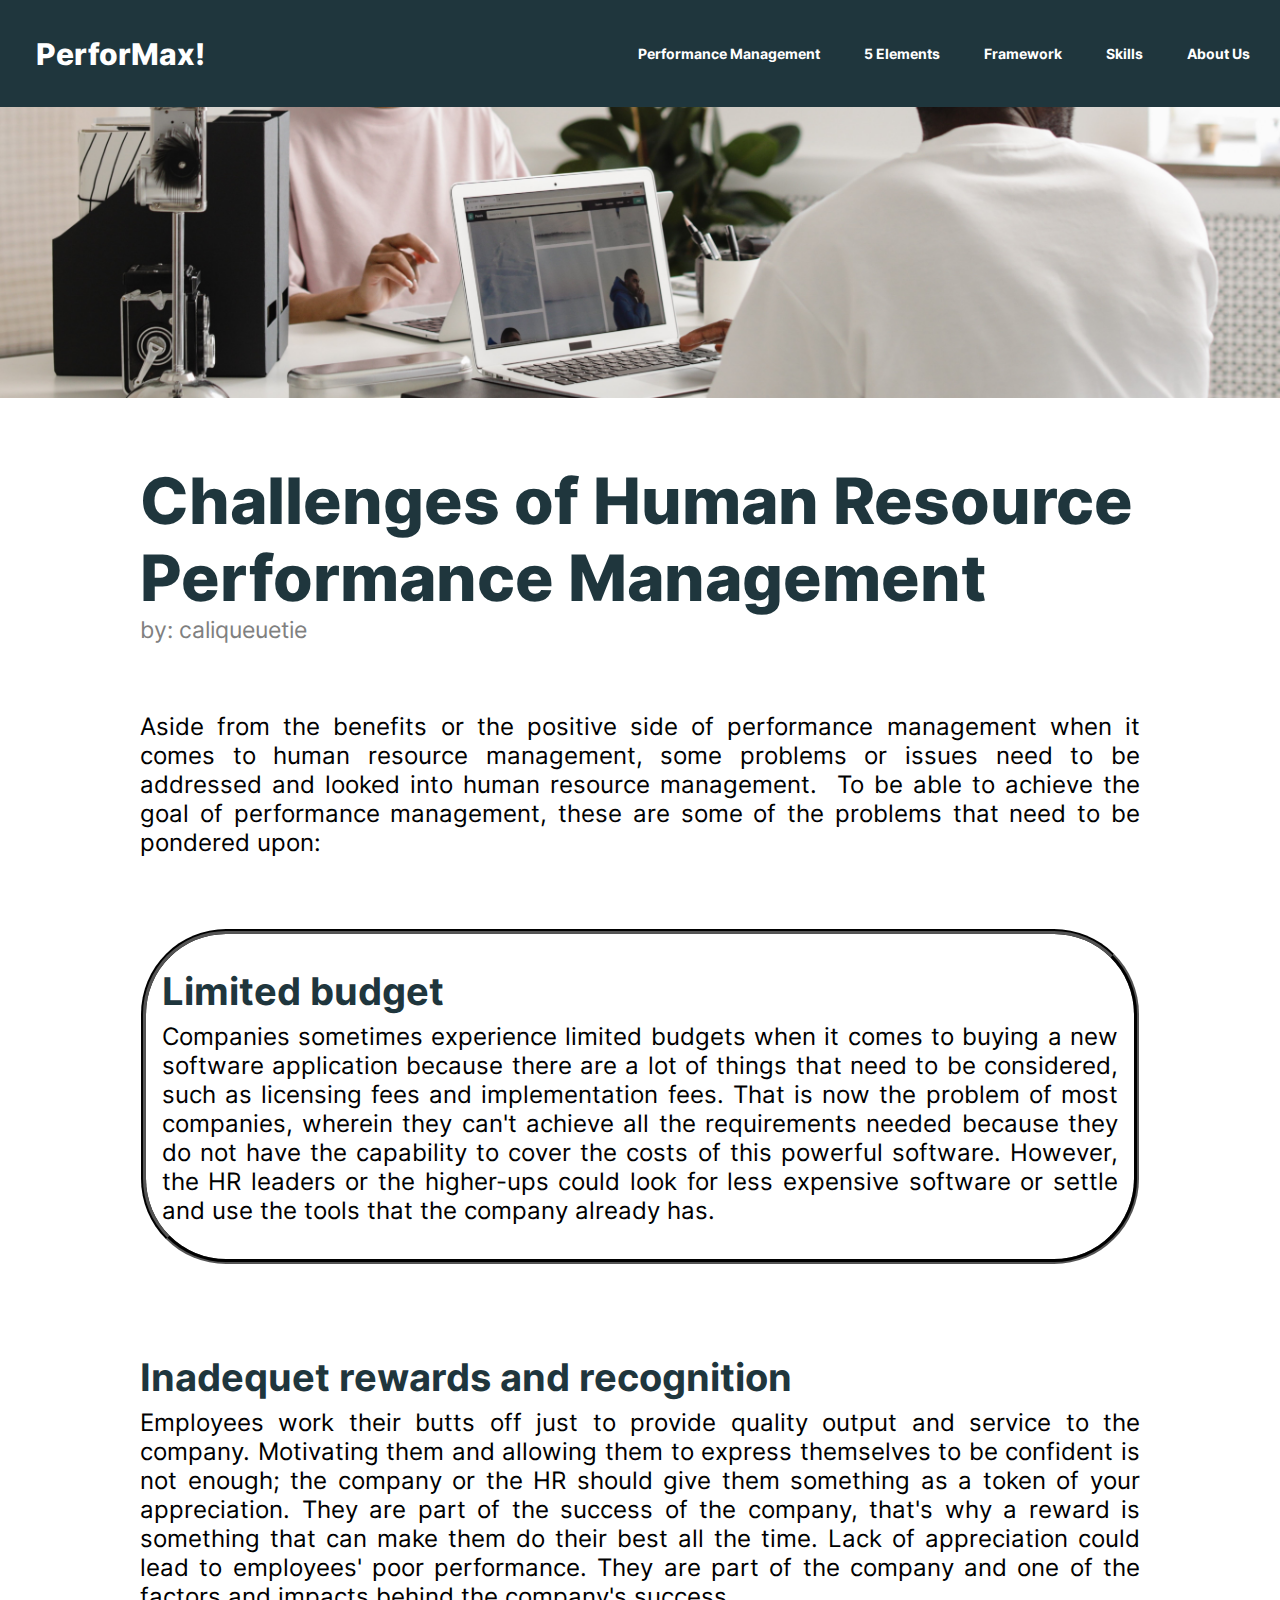
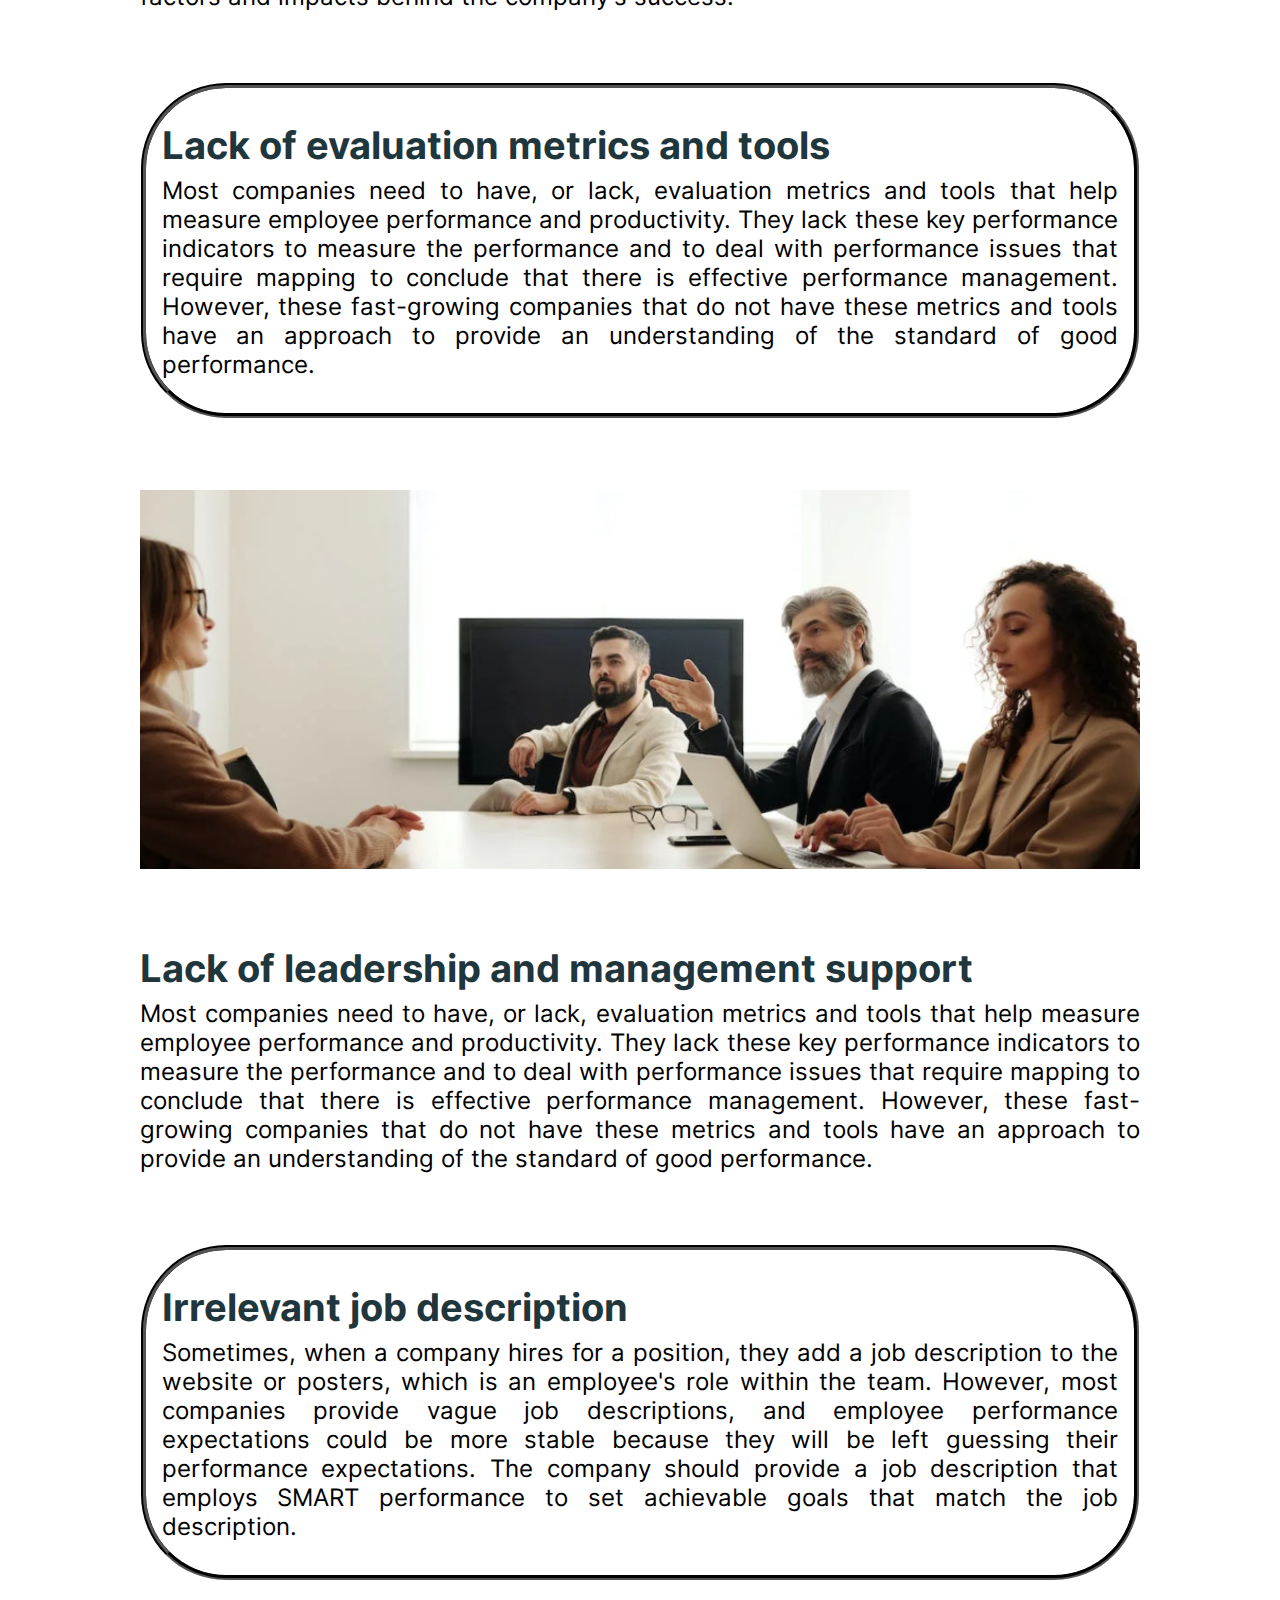
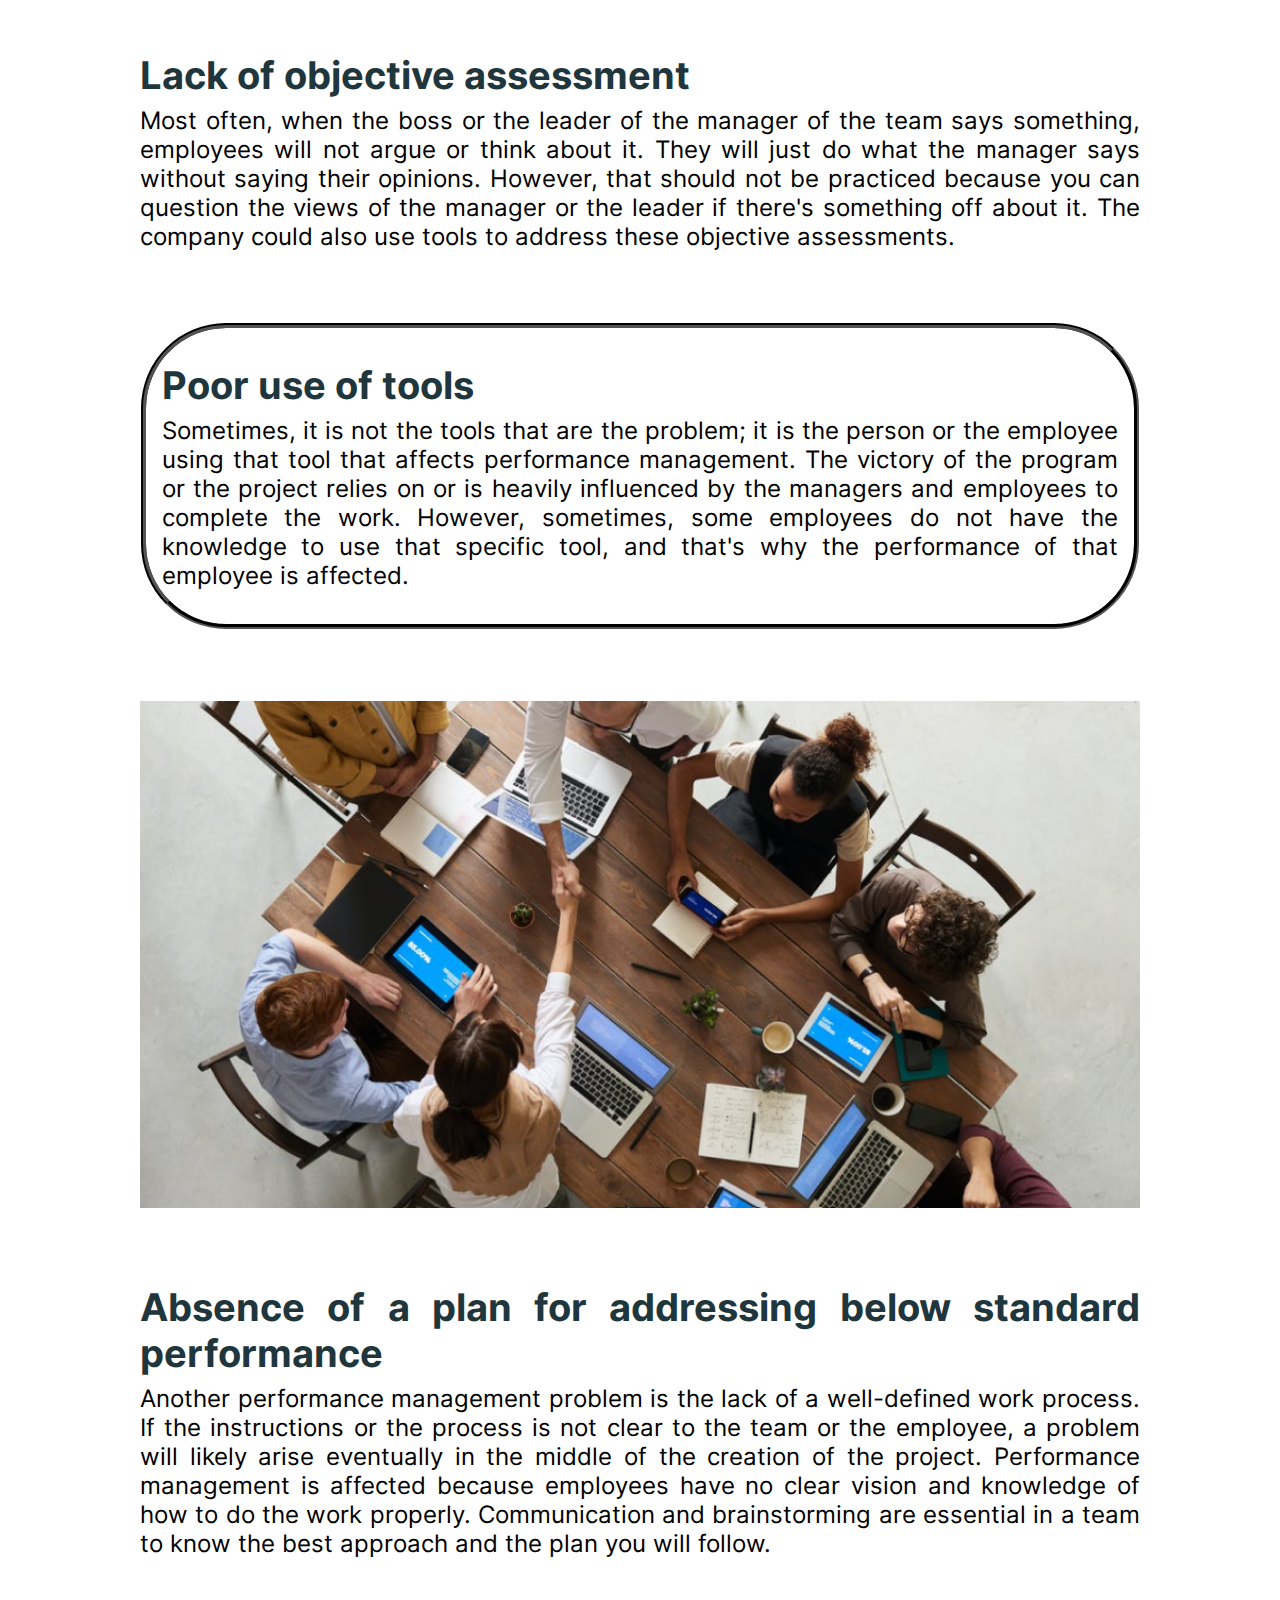
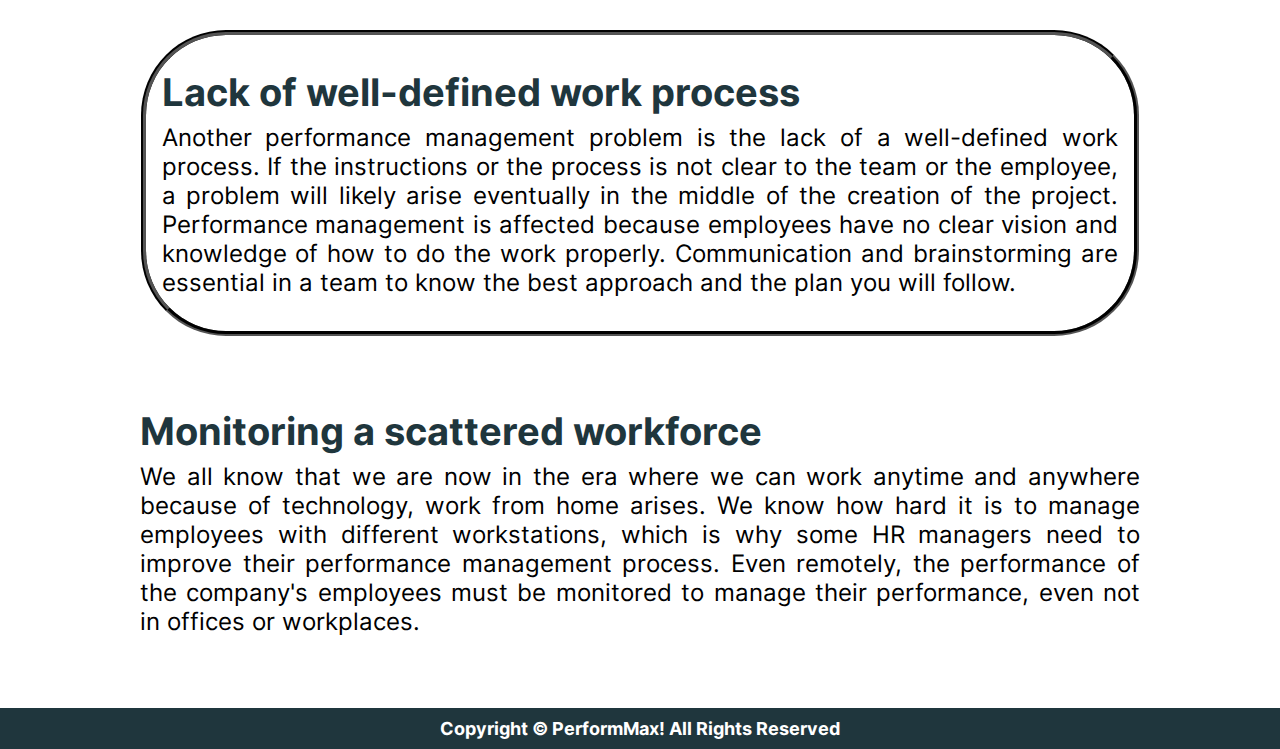
<file: PerforMax/hr_challenges.html>
<!DOCTYPE html>
<html lang="en">
    <head>
        <meta charset="UTF-8">
        <meta name="viewport" content="width=device-width, initial-scale=1.0">
        <title>Challenges of Human resource performance management</title>
        <link rel="stylesheet" href="style/style.css">
    </head>
    <body>
        <nav>     
            <div class="site_name font-extrabold color-three" onclick="window.location.href='index.html'"><p>PerforMax!</p></div>
            <input type="checkbox" name="menu" id="menu-bar">
            <div class="toggle">
                <span class="top_line common"></span>
                <span class="middle_line common"></span>
                <span class="bottom_line common"></span>
            </div>
            <ul class="menu-selection" id="navLinks">         
                <li class="hide-mobile"><a href="" class="perf_management_nav">Performance Management</a>
                    <ul>
                        <li><a href="/index.html#definition">Definition</a></li>
                        <li><a href="/index.html#history">History</a></li>
                        <li><a href="hr_benefits.html">Benefits</a></li>
                        <li><a href="hr_challenges.html">Challenges</a></li>
                        <li><a href="hr_promotion.html">Promotion Criteria</a></li>
                    
                    </ul>
                </li>

                <li class="hide-desktop"><a href="hr_benefits.html">Benefits</a></li>
                <li class="hide-desktop"><a href="hr_challenges.html">Challenges</a></li>
                <li class="hide-desktop"><a href="hr_promotion.html">Promotion Criteria</a></li>
                <li><a href="hr_elements.html" class="five_elements_nav">5 Elements</a></li>
                <li><a href="hr_framework.html" class="framework_nav">Framework</a></li>
                <li><a href="hr_skills.html" class="skills_nav">Skills</a></li>
                <li><a href="index.html#aboutus" class="about_us_nav">About Us</a></li>
            </ul>
        </nav>

        <div class="image_banner">
            <img class = "responsive_image" src="style/header.jpg" alt="Challenges of HR Project management Image Banner">
        </div>

        <div class="wrapper">
            <div class="article_content">
                <p class = "article-title color-two font-extrabold">Challenges of Human Resource <br> Performance Management</p>
                <p class="article-author color-five font-regular">by: caliqueuetie</p>


                <p class="article-description font-regular">Aside from the benefits or the positive side of performance management when it comes 
                    to human resource management, some problems or issues need to be addressed and looked into human resource management.  
                    To be able to achieve the goal of performance management, these are some of the problems that need to be pondered upon:
                </p>
                <br><br><br>

                <div class="oval">
                        <p class="article-identifier color-two font-bold">Limited budget</p>
                        <p class="article-description font-regular">Companies sometimes experience limited budgets when it comes to buying a new software 
                            application because there are a lot of things that need to be considered, such as licensing fees and implementation 
                            fees. That is now the problem of most companies, wherein they can't achieve all the requirements needed because they 
                            do not have the capability to cover the costs of this powerful software. However, the HR leaders or the higher-ups 
                            could look for less expensive software or settle and use the tools that the company already has.
                        </p>
                  </div> <br><br><br>
            
                <br>
                <p class="article-identifier color-two font-bold">Inadequet rewards and recognition</p>
                <p class="article-description font-regular">Employees work their butts off just to provide quality output and service to 
                    the company. Motivating them and allowing them to express themselves to be confident is not enough; the company 
                    or the HR should give them something as a token of your appreciation. They are part of the success of the company, 
                    that's why a reward is something that can make them do their best all the time. Lack of appreciation could lead 
                    to employees' poor performance. They are part of the company and one of the factors and impacts behind the company's 
                    success.  </p> <br><br><br>
                

                <div class="oval">
                        <p class="article-identifier color-two font-bold">Lack of evaluation metrics and tools</p>
                        <p class="article-description font-regular">Most companies need to have, or lack, evaluation metrics and tools that help 
                            measure employee performance and productivity. They lack these key performance indicators to measure the 
                            performance and to deal with performance issues that require mapping to conclude that there is effective 
                            performance management. However, these fast-growing companies that do not have these metrics and tools have 
                            an approach to provide an understanding of the standard of good performance. 
                        </p>
                </div>

                <br><br><br><br>

                <div class="challenges_photo1">
                    <img class = "responsive_image" src="style/challenges_photo1.png" alt="Challenges of HR Project management photo 1">
                </div>
                <br><br><br>

                <p class="article-identifier color-two font-bold">Lack of leadership and management support</p>
                <p class="article-description font-regular">Most companies need to have, or lack, evaluation metrics and tools that 
                    help measure employee performance and productivity. They lack these key performance indicators to measure 
                    the performance and to deal with performance issues that require mapping to conclude that there is effective 
                    performance management. However, these fast-growing companies that do not have these metrics and tools have 
                    an approach to provide an understanding of the standard of good performance. 
                </p> <br><br><br>

                <div class="oval">
                        <p class="article-identifier color-two font-bold">Irrelevant job description</p>
                        <p class="article-description font-regular">Sometimes, when a company hires for a position, they add a job description 
                            to the website or posters, which is an employee's role within the team. However, most companies provide 
                            vague job descriptions, and employee performance expectations could be more stable because they will be 
                            left guessing their performance expectations. The company should provide a job description that employs 
                            SMART performance to set achievable goals that match the job description.
                        </p>
                </div>
                <br><br><br>

                <p class="article-identifier color-two font-bold">Lack of objective assessment</p>
                <p class="article-description font-regular">Most often, when the boss or the leader of the manager of the team says 
                    something, employees will not argue or think about it. They will just do what the manager says without 
                    saying their opinions. However, that should not be practiced because you can question the views of the 
                    manager or the leader if there's something off about it. The company could also use tools to address these 
                    objective assessments.
                </p> <br><br><br>
                

                <div class="oval">
                        <p class="article-identifier color-two font-bold">Poor use of tools</p>
                        <p class="article-description font-regular">Sometimes, it is not the tools that are the problem; it is the person 
                            or the employee using that tool that affects performance management. The victory of the program or 
                            the project relies on or is heavily influenced by the managers and employees to complete the work. 
                            However, sometimes, some employees do not have the knowledge to use that specific tool, and that's 
                            why the performance of that employee is affected. 
                        </p>
                </div>
                <br><br><br><br>

                <div class="challenges_photo2">
                    <img class = "responsive_image" src="style/challenges_photo2.png" alt="Challenges of HR Project management photo 2">
                </div>
                <br><br><br>

                <p class="article-identifier color-two font-bold">Absence of a plan for addressing below standard performance</p>
                <p class="article-description font-regular">Another performance management problem is the lack of a well-defined 
                    work process. If the instructions or the process is not clear to the team or the employee, a problem 
                    will likely arise eventually in the middle of the creation of the project. Performance management is 
                    affected because employees have no clear vision and knowledge of how to do the work properly. Communication 
                    and brainstorming are essential in a team to know the best approach and the plan you will follow. 
                </p> <br><br><br>

                <div class="oval">
                        <p class="article-identifier color-two font-bold">Lack of well-defined work process</p>
                        <p class="article-description font-regular">Another performance management problem is the lack of a well-defined 
                            work process. If the instructions or the process is not clear to the team or the employee, a problem 
                            will likely arise eventually in the middle of the creation of the project. Performance management is 
                            affected because employees have no clear vision and knowledge of how to do the work properly. 
                            Communication and brainstorming are essential in a team to know the best approach and the plan you 
                            will follow. 
                        </p>
                </div>
                <br><br><br>

                <p class="article-identifier color-two font-bold">Monitoring a scattered workforce</p>
                <p class="article-description font-regular">We all know that we are now in the era where we can work anytime 
                    and anywhere because of technology, work from home arises. We know how hard it is to manage employees 
                    with different workstations, which is why some HR managers need to improve their performance management 
                    process. Even remotely, the performance of the company's employees must be monitored to manage their 
                    performance, even not in offices or workplaces.
                </p>
                <br><br><br>
            </div>
        </div>
        <div class="outer-footer font-bold">
            Copyright &copy; PerformMax! All Rights Reserved
        </div>
    </body>
    </html>
</file>
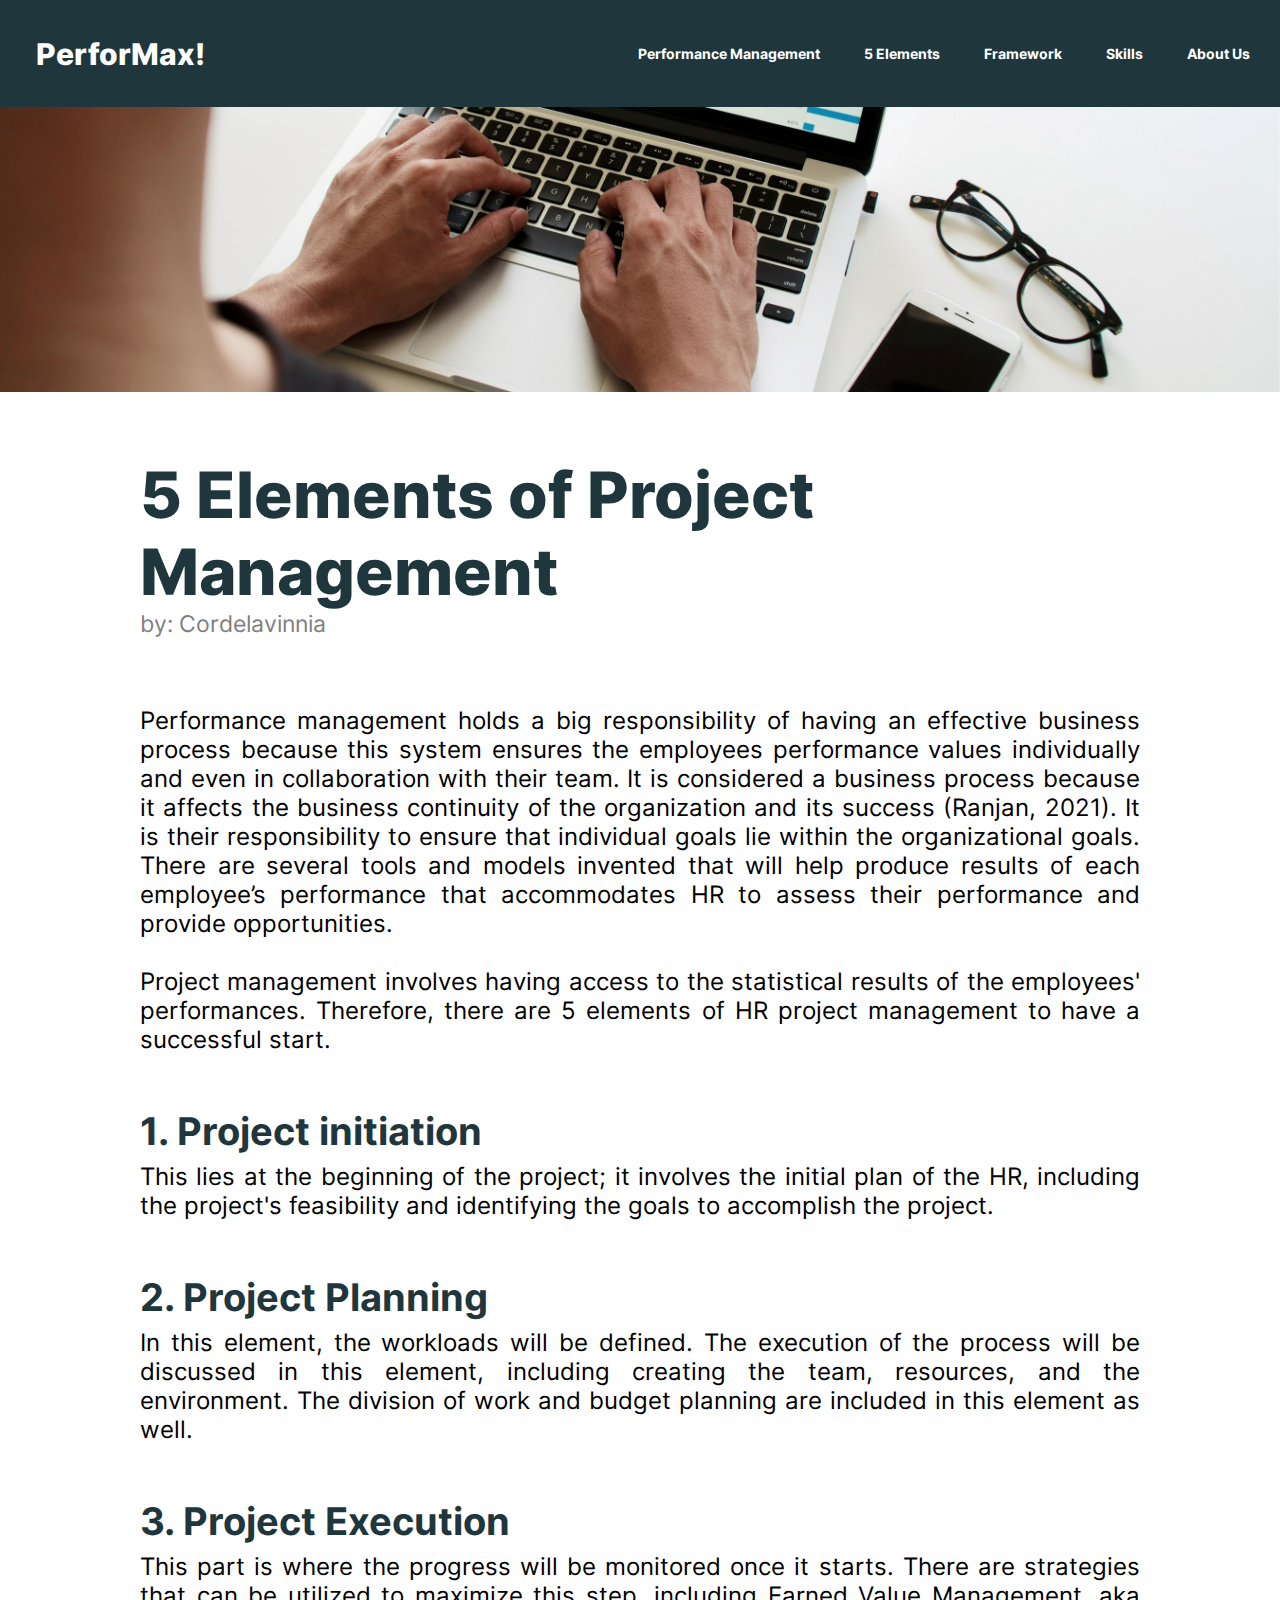
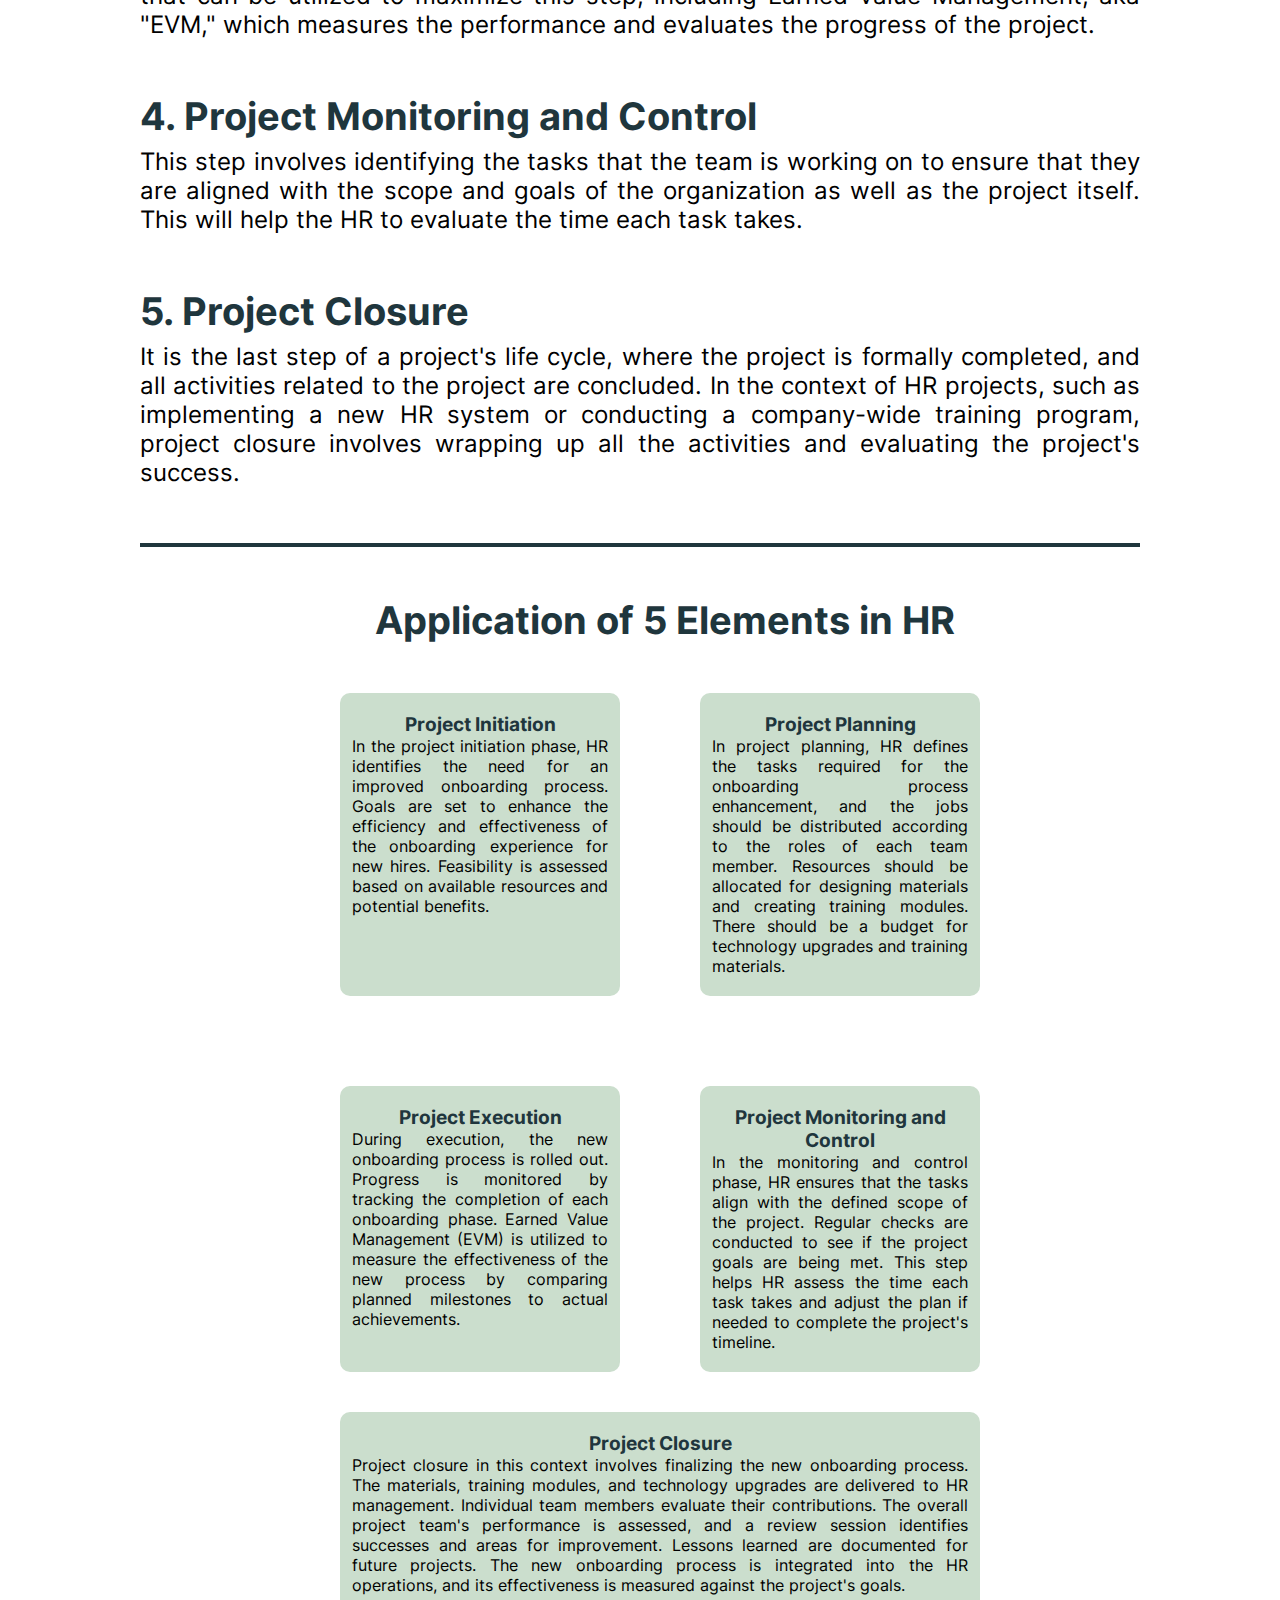
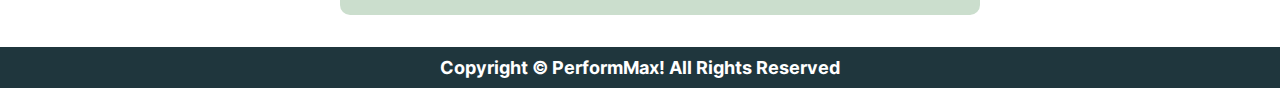
<file: PerforMax/hr_elements.html>
<!DOCTYPE html>
<html lang="en">
    <head>
        <meta charset="UTF-8">       
        <meta name="viewport" content="width=device-width, initial-scale=1.0">
        <meta name="keywords" content="HTML, CSS">
        <meta name="author" content="DataBeasts">
        <title>Benefits of Performance Management</title>
        <link rel="stylesheet" href="style/style.css">
    </head>
    <body>
        <nav>     
            <div class="site_name font-extrabold color-three" onclick="window.location.href='index.html'"><p>PerforMax!</p></div>
            <input type="checkbox" name="menu" id="menu-bar">
            <div class="toggle">
                <span class="top_line common"></span>
                <span class="middle_line common"></span>
                <span class="bottom_line common"></span>
            </div>
            <ul class="menu-selection" id="navLinks">         
                <li class="hide-mobile"><a href="" class="perf_management_nav">Performance Management</a>
                    <ul>
                        <li><a href="/index.html#definition">Definition</a></li>
                        <li><a href="/index.html#history">History</a></li>
                        <li><a href="hr_benefits.html">Benefits</a></li>
                        <li><a href="hr_challenges.html">Challenges</a></li>
                        <li><a href="hr_promotion.html">Promotion Criteria</a></li>
                    
                    </ul>
                </li>

                <li class="hide-desktop"><a href="hr_benefits.html">Benefits</a></li>
                <li class="hide-desktop"><a href="hr_challenges.html">Challenges</a></li>
                <li class="hide-desktop"><a href="hr_promotion.html">Promotion Criteria</a></li>
                <li><a href="hr_elements.html" class="five_elements_nav">5 Elements</a></li>
                <li><a href="hr_framework.html" class="framework_nav">Framework</a></li>
                <li><a href="hr_skills.html" class="skills_nav">Skills</a></li>
                <li><a href="index.html#aboutus" class="about_us_nav">About Us</a></li>
            </ul>
        </nav>

        <div class="image_banner">
            <img class="responsive_image" src="style/benefits_banner.jpg" alt="Benefits of Performance Management Image Banner">
        </div>

        <div class="wrapper">
            <div class="article_content">
                <p class="article-title font-extrabold color-two">5 Elements of Project Management</p>
                <p class="article-author font-regular color-five">by: Cordelavinnia</p>

                <p class="article-description color-four font-regular">
                    Performance management holds a big responsibility of having an effective business process because this system ensures
                    the employees performance values individually and even in collaboration with their team. It is considered a business
                    process because it affects the business continuity of the organization and its success (Ranjan, 2021). It is their
                    responsibility to ensure that individual goals lie within the organizational goals. There are several tools and models
                    invented that will help produce results of each employee’s performance that accommodates HR to assess their performance
                    and provide opportunities. <br><br>Project management involves having access to the statistical results of the employees' performances. 
                    Therefore, there are 5 elements of HR project management to have a successful start.

                </p>
                <br>

                <p class="article-identifier color-two font-bold">1. Project initiation</p>
                <p class="article-description color-four font-regular">
                    This lies at the beginning of the project; it involves the initial plan of the HR, including the project's feasibility and identifying the goals to accomplish the project.
                </p>
                <br>

                <p class="article-identifier color-two font-bold">2. Project Planning</p>
                <p class="article-description color-four font-regular">
                    In this element, the workloads will be defined. The execution of the process will be discussed in this element, including creating the team, resources, and the environment. The division of work and budget planning are included in this element as well.
                </p>
                <br>

                <p class="article-identifier color-two font-bold">3. Project Execution</p>
                <p class="article-description color-four font-regular">
                    This part is where the progress will be monitored once it starts. There are strategies that can be utilized to maximize this step, including Earned Value Management, aka "EVM," which measures the performance and evaluates the progress of the project.
                </p>
                <br>

                <p class="article-identifier color-two font-bold">4. Project Monitoring and Control</p>
                <p class="article-description color-four font-regular">
                    This step involves identifying the tasks that the team is working on to ensure that they are aligned with the scope and goals of the organization as well as the project itself. This will help the HR to evaluate the time each task takes.
                </p>
                <br>

                <p class="article-identifier color-two font-bold">5. Project Closure</p>
                <p class="article-description color-four font-regular">
                    It is the last step of a project's life cycle, where the project is formally completed, and all activities related to the project are concluded. In the context of HR projects, such as implementing a new HR system or conducting a company-wide training program, project closure involves wrapping up all the activities and evaluating the project's success.
                </p>
                <br>
                <hr>
                <section class="app-sec">
                    <h2 class="article-identifier color-two font-bold">Application of 5 Elements in HR</h2>
                        <div class="row">
                            <div class="app-col">
                                <h3 class="font-bold color-two">Project Initiation</h3>
                                <p class="font-regular color-four">In the project initiation phase, HR identifies the need for an improved onboarding process. 
                                    Goals are set to enhance the efficiency and effectiveness of the onboarding experience for new hires. 
                                    Feasibility is assessed based on available resources and potential benefits.</p>
                            </div>
                            <div class="app-col">
                                <h3 class="font-bold color-two">Project Planning</h3>
                                <p class="font-regular color-four">In project planning, HR defines the tasks required for the onboarding process enhancement, 
                                    and the jobs should be distributed according to the roles of each team member. 
                                    Resources should be allocated for designing materials and creating training modules. 
                                    There should be a budget for technology upgrades and training materials.</p>
                            </div>  
                        </div>
                        
                        <div class="row">
                            <div class="app-col">
                                <h3 class="font-bold color-two">Project Execution</h3>
                                <p class="font-regular color-four">During execution, the new onboarding process is rolled out. 
                                    Progress is monitored by tracking the completion of each onboarding phase. 
                                    Earned Value Management (EVM) is utilized to measure the effectiveness of the new process by comparing 
                                    planned milestones to actual achievements.</p>
                            </div>

                            <div class="app-col">
                                <h3 class="font-bold color-two">Project Monitoring and Control</h3>
                                <p class="font-regular color-four"> In the monitoring and control phase, 
                                    HR ensures that the tasks align with the defined scope of the project. 
                                    Regular checks are conducted to see if the project goals are being met. 
                                    This step helps HR assess the time each task takes and adjust the plan if needed 
                                    to complete the project's timeline.</p>
                            </div>
                        </div>

                        <div class="row-single">
                            <div class="app-col">
                                    <h3 class="font-bold color-two">Project Closure</h3>
                                    <p class="font-regular color-four"> Project closure in this context involves finalizing the new onboarding process. 
                                        The materials, training modules, and technology upgrades are delivered to HR management. 
                                        Individual team members evaluate their contributions. The overall project team's performance is assessed, and a review session identifies successes and areas for improvement. Lessons learned are documented for future projects. The new onboarding process is integrated into the HR operations, and its effectiveness is measured against the project's goals.</p>
                            </div>
                        </div>
                </section>
            </div>
        </div>
        <div class="outer-footer font-bold">
            Copyright &copy; PerformMax! All Rights Reserved
        </div>
    </body>
</html>
</file>
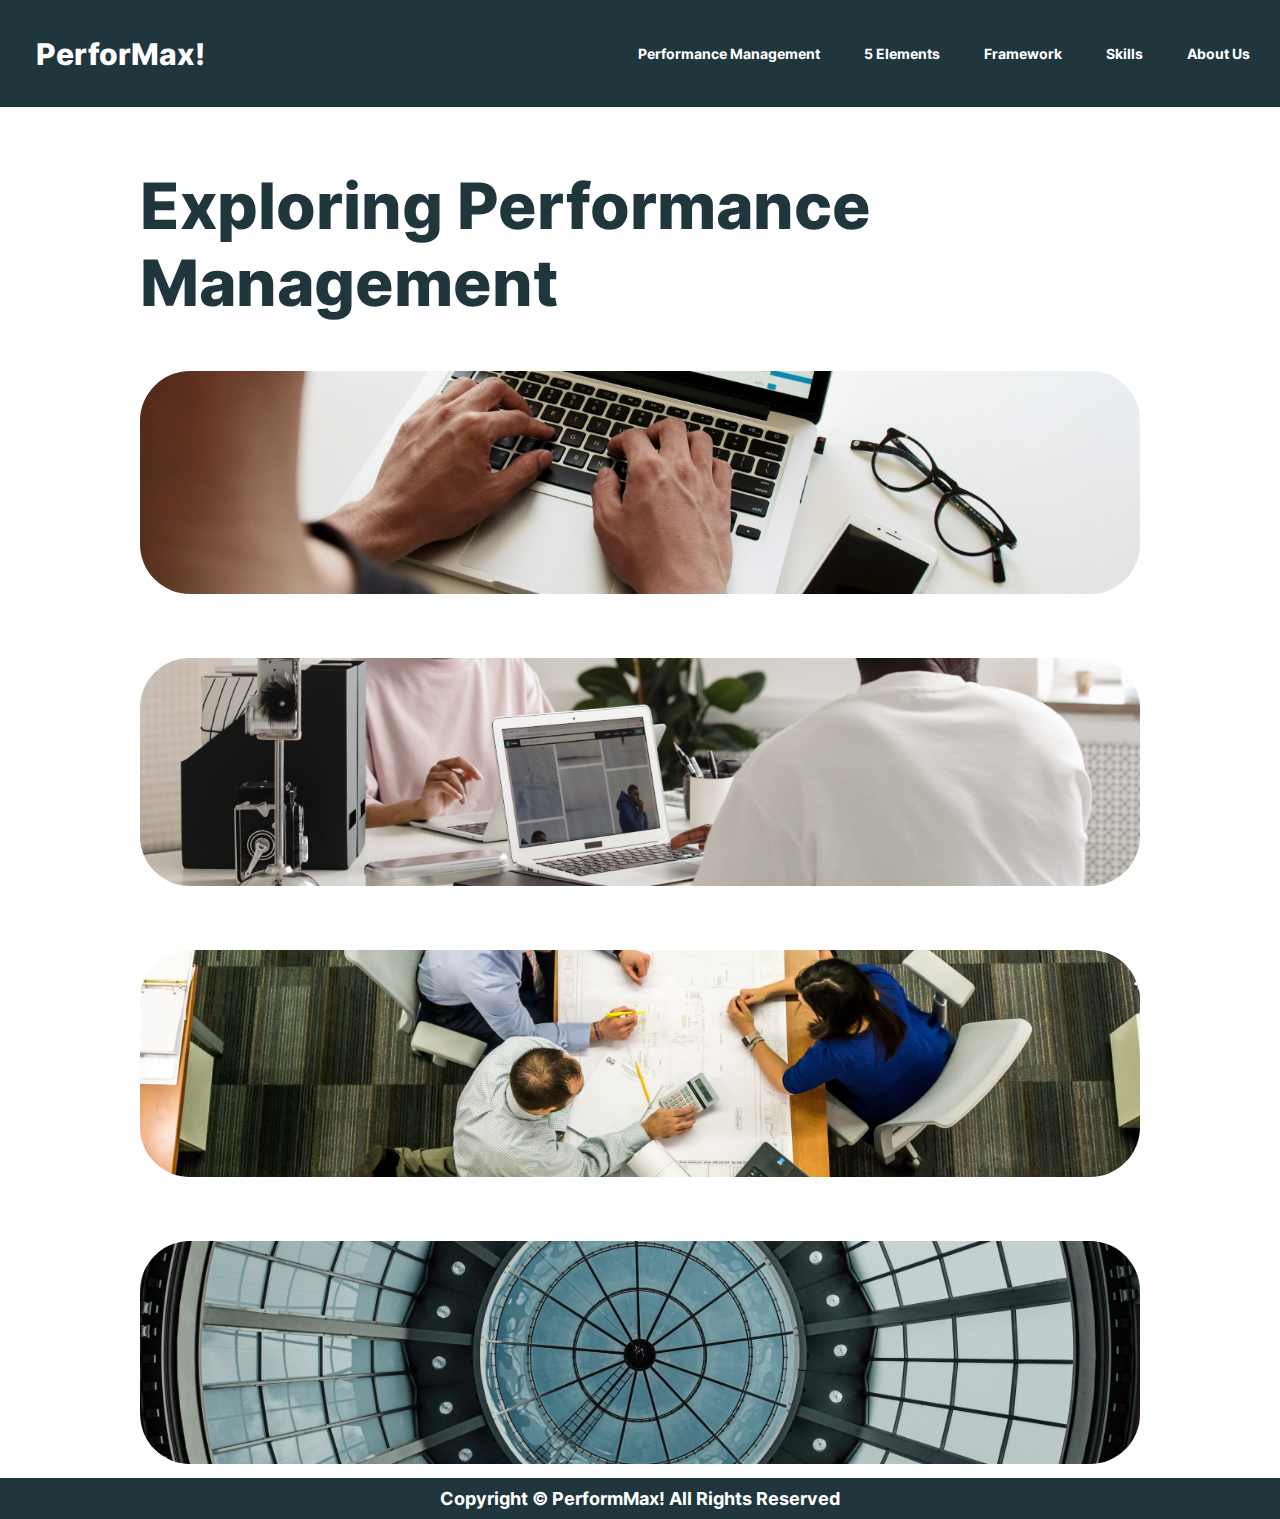
<file: PerforMax/hr_menu.html>
<!DOCTYPE html>
<html lang="en">
    <head>
        <meta charset="UTF-8">
        <meta name="viewport" content="width=device-width, initial-scale=1.0">
        <meta name="keywords" content="HTML, CSS">
        <meta name="author" content="DataBeasts">
        <title>Menu</title>
        <link rel="stylesheet" href="style/style.css">
    </head>
    <body>
        <nav>     
            <div class="site_name font-extrabold color-three" onclick="window.location.href='index.html'"><p>PerforMax!</p></div>
            <input type="checkbox" name="menu" id="menu-bar">
            <div class="toggle">
                <span class="top_line common"></span>
                <span class="middle_line common"></span>
                <span class="bottom_line common"></span>
            </div>
            <ul class="menu-selection" id="navLinks">         
                <li class="hide-mobile"><a href="" class="perf_management_nav">Performance Management</a>
                    <ul>
                        <li><a href="/index.html#definition">Definition</a></li>
                        <li><a href="/index.html#history">History</a></li>
                        <li><a href="hr_benefits.html">Benefits</a></li>
                        <li><a href="hr_challenges.html">Challenges</a></li>
                        <li><a href="hr_promotion.html">Promotion Criteria</a></li>
                    </ul>
                </li>

                <li class="hide-desktop"><a href="hr_benefits.html">Benefits</a></li>
                <li class="hide-desktop"><a href="hr_challenges.html">Challenges</a></li>
                <li class="hide-desktop"><a href="hr_promotion.html">Promotion Criteria</a></li>
                <li><a href="hr_elements.html" class="five_elements_nav">5 Elements</a></li>
                <li><a href="hr_framework.html" class="framework_nav">Framework</a></li>
                <li><a href="hr_skills.html" class="skills_nav">Skills</a></li>
                <li><a href="index.html#aboutus" class="about_us_nav">About Us</a></li>
            </ul>
        </nav>

        <div class="wrapper">
            <div class="article-title color-two font-extrabold">Exploring Performance Management</div>
            <div class="menu-container" onclick="window.location.href='hr_benefits.html'">
                <img class="responsive_image hover-image rounded-image" src="style/benefits_banner.jpg" alt="Banner of Benefits">
                <p class="menu-text font-extrabold color-three">Benefits</p>
            </div>
            <div class="menu-container" onclick="window.location.href='hr_challenges.html'">
                <img class="responsive_image hover-image rounded-image" src="style/header.jpg" alt="Banner of Challenges">
                <p class="menu-text font-extrabold color-three">Challenges</p>
            </div>
            <div class="menu-container" onclick="window.location.href='hr_skills.html'">
                <img class="responsive_image hover-image rounded-image" src="style/skill_banner.jpg" alt="Banner of Skills">
                <p class="menu-text font-extrabold color-three">Skills</p>
            </div>
            <div class="menu-container" onclick="window.location.href='hr_framework.html'">
                <img class="responsive_image hover-image rounded-image" src="style/framework_banner.jpg" alt="Banner of Framework">
                <p class="menu-text font-extrabold color-three">Framework</p>
            </div>
        </div>
        <div class="outer-footer font-bold">
            Copyright &copy; PerformMax! All Rights Reserved
        </div>
    </body>
</html>
</file>
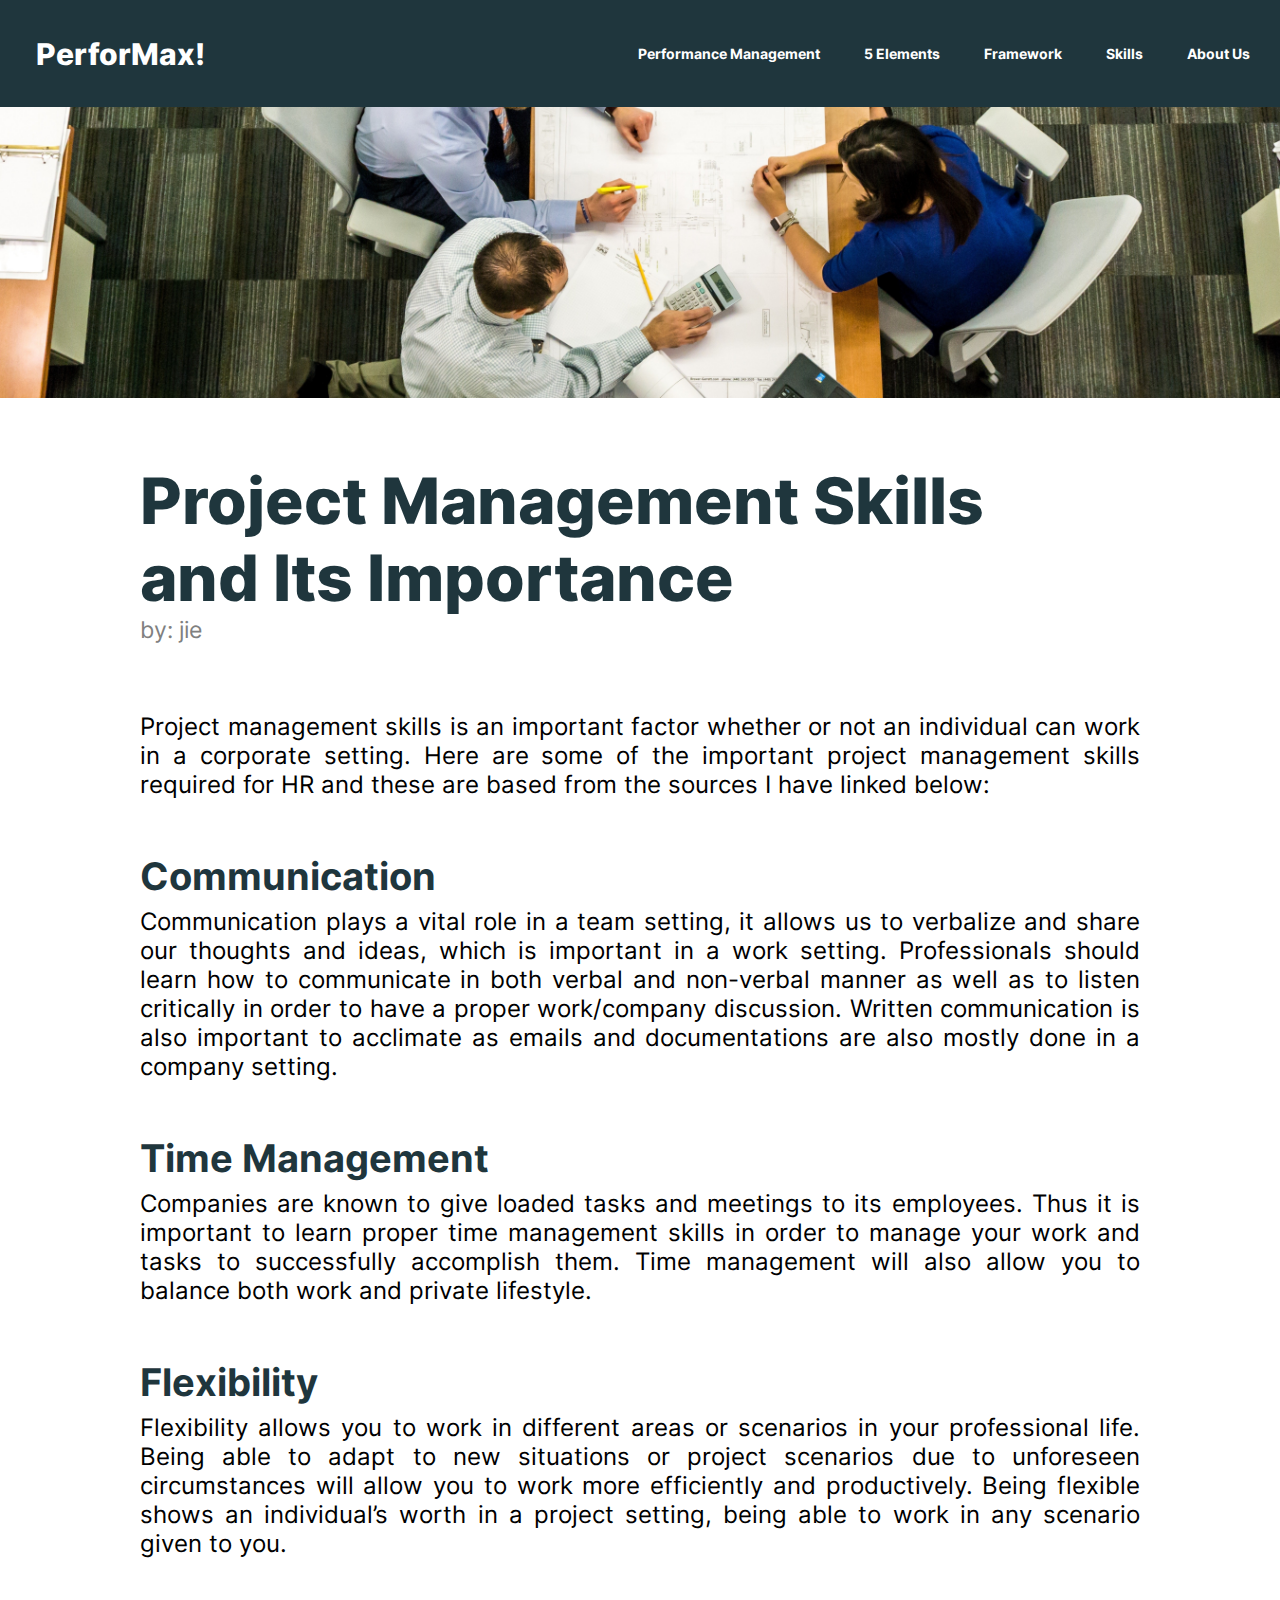
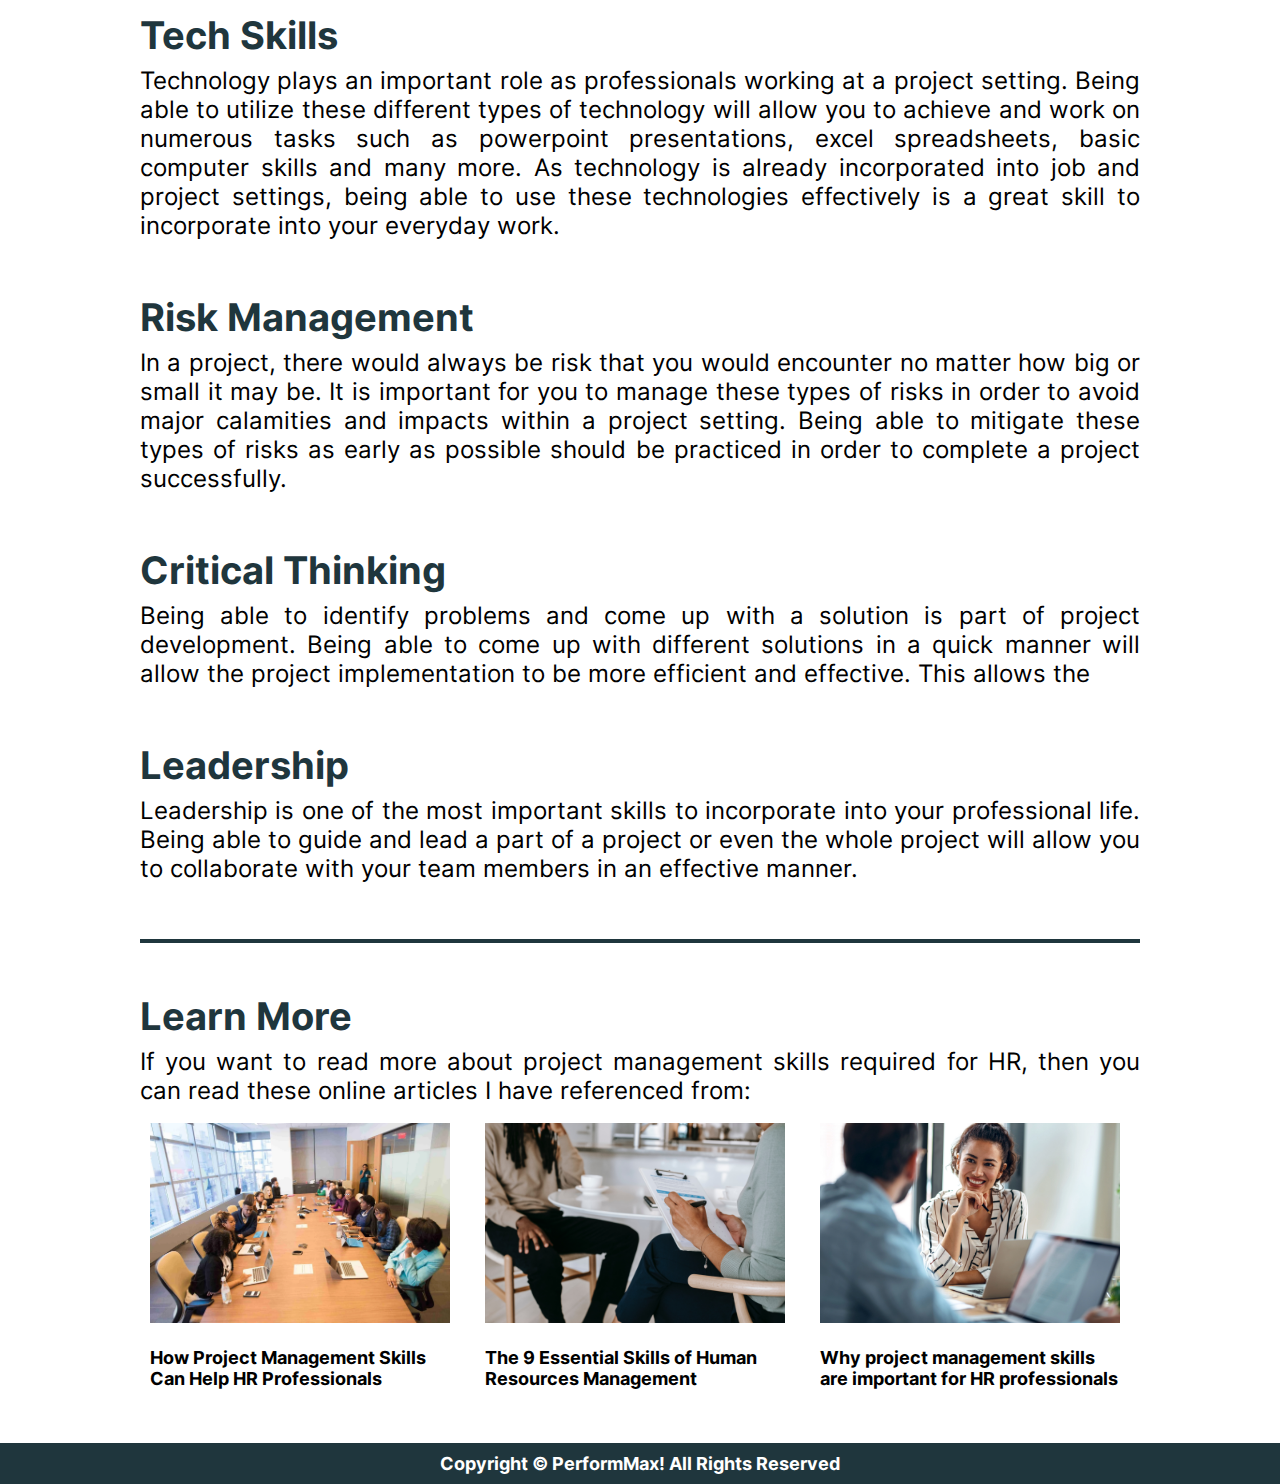
<file: PerforMax/hr_skills.html>
<!DOCTYPE html>
<html lang="en">
    <head>
        <meta charset="UTF-8">
        <meta name="viewport" content="width=device-width, initial-scale=1.0">
        <title>Project Management Skills</title>
        <link rel="stylesheet" href="style/style.css">
    </head>
    <body>

        <nav>     
            <div class="site_name font-extrabold color-three" onclick="window.location.href='index.html'"><p>PerforMax!</p></div>
            <input type="checkbox" name="menu" id="menu-bar">
            <div class="toggle">
                <span class="top_line common"></span>
                <span class="middle_line common"></span>
                <span class="bottom_line common"></span>
            </div>
            <ul class="menu-selection" id="navLinks">         
                <li class="hide-mobile"><a href="" class="perf_management_nav">Performance Management</a>
                    <ul>
                        <li><a href="/index.html#definition">Definition</a></li>
                        <li><a href="/index.html#history">History</a></li>
                        <li><a href="hr_benefits.html">Benefits</a></li>
                        <li><a href="hr_challenges.html">Challenges</a></li>
                        <li><a href="hr_promotion.html">Promotion Criteria</a></li>
                    </ul>
                </li>

                <li class="hide-desktop"><a href="hr_benefits.html">Benefits</a></li>
                <li class="hide-desktop"><a href="hr_challenges.html">Challenges</a></li>
                <li class="hide-desktop"><a href="hr_promotion.html">Promotion Criteria</a></li>
                <li><a href="hr_elements.html" class="five_elements_nav">5 Elements</a></li>
                <li><a href="hr_framework.html" class="framework_nav">Framework</a></li>
                <li><a href="hr_skills.html" class="skills_nav">Skills</a></li>
                <li><a href="index.html#aboutus" class="about_us_nav">About Us</a></li>
            </ul>
        </nav>
        <div class="image_banner">
            <img class = "responsive_image" src="style/skill_banner.jpg" alt="Project Management Skill Image Banner">
        </div>

        <div class="wrapper">
            <div class="skill-content">
                <p class = "article-title font-extrabold color-two">Project Management Skills<span class="title-breakline"> and Its Importance</span></p>
                <p class="article-author font-regular color-five">by: jie</p>


                <p class="article-description font-regular color-four">Project management skills is an important factor whether or not an individual can work in a corporate setting. 
                    Here are some of the important project management skills required for HR and these are based from the sources 
                    I have  linked below:
                </p>
                <br>

                <p class="article-identifier font-bold color-two">Communication</p>
                <p class="article-description font-regular color-four">Communication plays a vital role in a team setting, it allows us to verbalize and share our thoughts and ideas, which is important in a work setting. Professionals should learn how to communicate in both verbal and non-verbal manner as well as to listen critically in order to have a proper work/company discussion. Written communication is also important to acclimate as emails and documentations are also mostly done in a company setting.
                </p>
                <br>

                <p class="article-identifier font-bold color-two">Time Management</p>
                <p class="article-description font-regular color-four">Companies are known to give loaded tasks and meetings to its employees. Thus it is important to learn proper time management skills in order to manage your work and tasks to successfully accomplish them. Time management will also allow you to balance both work and private lifestyle.
                </p>
                <br>

                <p class="article-identifier font-bold color-two">Flexibility</p>
                <p class="article-description font-regular color-four">Flexibility allows you to work in different areas or scenarios in your professional life. Being able to adapt to new situations or project scenarios due to unforeseen circumstances will allow you to work more efficiently and productively. Being flexible shows an individual’s worth in a project setting, being able to work in any scenario given to you.
                </p>
                <br>

                <p class="article-identifier font-bold color-two">Tech Skills</p>
                <p class="article-description font-regular color-four">Technology plays an important role as professionals working at a project setting. Being able to utilize these different types of technology will allow you to achieve and work on numerous tasks such as powerpoint presentations, excel spreadsheets, basic computer skills and many more. As technology is already incorporated into job and project settings, being able to use these technologies effectively is a great skill to incorporate into your everyday work.
                </p>
                <br>

                <p class="article-identifier font-bold color-two">Risk Management</p>
                <p class="article-description font-regular color-four"> In a project, there would always be risk that you would encounter no matter how big or small it may be. It is important for you to manage these types of risks in order to avoid major calamities and impacts within a project setting. Being able to mitigate these types of risks as early as possible should be practiced in order to complete a project successfully.
                </p>
                <br>

                <p class="article-identifier font-bold color-two">Critical Thinking</p>
                <p class="article-description font-regular color-four">Being able to identify problems and come up with a solution is part of project development. Being able to come up with different solutions in a  quick manner will allow the project implementation to be more efficient and effective. This allows the 
                </p>
                <br>

                <p class="article-identifier font-bold color-two">Leadership</p>
                <p class="article-description font-regular color-four">Leadership is one of the most important  skills to incorporate into your professional life. Being able to guide and lead a part of a project or even the whole project will allow you to collaborate with your team members in an effective manner. 
                </p>
                <br>

                <hr class="skill-hr">
                <p class="article-identifier font-bold color-two">Learn More</p>
                <p class="article-description font-regular color-four">If you want to read more about project management skills required for HR, then you can read these online articles I have referenced from:</p>

                <div class="learn-more-link-grid">
                    <div class="link-one" onclick="window.location.href='https://thebossmagazine.com/project-management-skills-hr-professionals/';">
                        <img class="link-one-image" src="style/skill_link-one-img.webp" alt="Project Management Skill Image Banner">
                        <p class="link-text font-bold color-four">How Project Management Skills Can Help HR Professionals</p>
                    </div>

                    <div class="link-two" onclick="window.location.href='https://www.visual-planning.com/en/blog/the-9-essential-skills-of-human-resource-management';">
                        <img class="link-one-image" src="style/skill_link-two-img.jpg" alt="Project Management Skill Image Banner">
                        <p class="link-text font-bold color-four">The 9 Essential Skills of Human Resources Management</p>
                    </div>
                        
                    <div class="link-three" onclick="window.location.href='https://studyonline.rmit.edu.au/blog/project-management-skills-hr-professionals';">
                        <img class="link-one-image" src="style/skill_link-three-img.webp" alt="Project Management Skill Image Banner">
                        <p class="link-text font-bold color-four">Why project management skills are important for HR professionals</p>
                    </div>
                    <br>
                    <br>
                    <br>
                </div>
            </div>
        </div>
        <div class="outer-footer font-bold">
            Copyright &copy; PerformMax! All Rights Reserved
        </div>
    </body>
</html>
</file>
<file: PerforMax/style/style.css>
@font-face {
    font-family: "Inter Regular";
    src: url(inter/static/Inter-Regular.ttf);
}

@font-face {
    font-family: InterBold;
    src: url(inter/static/Inter-Bold.ttf);
}

@font-face {
    font-family: "Inter ExtraBold";
    src: url(inter/static/Inter-ExtraBold.ttf);
}

@font-face {
    font-family: QuicksandRegular;
    src: url(quicksand/Quicksand-Regular.ttf);
}

@font-face {
    font-family: QuicksandBold;
    src: url(quicksand/Quicksand-SemiBold.ttf);
}

@font-face {
    font-family: QuicksandExtraBold;
    src: url(quicksand/Quicksand-Bold.ttf);
}

* {
    margin: 0;
    padding: 0;
    scroll-behavior: smooth;
}

body {
    background-color: white;
    max-width: 100%;
    max-height: 100%;
    margin: 0px;
    padding: 0px;
}

p {
    text-align: left;
    text-align: justify;
    text-justify: inter-word;
    margin-top: 0px;
    margin-bottom: 0px;
}

hr {
    border: 2px solid #1F363D;
    margin-bottom: 50px;
    margin-top: 20px;
}

nav {
    background-color: #1F363D;
    height: 75px;
    display: flex;
    max-width: 100%;
    display: flex;
    align-items: center;
    justify-content: space-between;
    padding: 1em;
    position: sticky;
    z-index: 1;
    top: 0;
}

#menu-bar {
    opacity: 0;
}

nav a {
    text-decoration: none;
    text-transform: capitalize;
    color: white;
}

nav ul {
    float: left;
}

nav ul li {
    float: left;
    list-style: none;
    position: relative;
}

nav ul li a {
    display: block;
    font-family: InterBold;
    color: white;
    font-size: 14px;
    padding: 15px 14px;
    text-decoration: none;
}

nav ul li ul {
    /* sub menu */
    display: none;
    position: absolute;
    background-color: #1F363D;
    border-radius: 0px 0px 4px 4px;
}

nav ul li:hover ul {
    display: block;
}

nav ul li ul li {
    width: 210px;
    ;
    text-align: center;
}

nav ul li ul li a:hover {
    background-color: rgb(159, 75, 14);

}


label {
    display: none;
    cursor: pointer;

}

ul {
    list-style: none;
    display: flex;
    gap: 1em;
}


a:hover {
    background-color: rgb(159, 75, 14);
    border-radius: 0.5em;
}


.site_name {
    font-size: 30px;
    margin-left: 20px;
}

.responsive_image {
    height: auto;
    width: 100%;
}

/*.article-content has now been merged with .wrapper. Remove all width settings from
your text styles because .wrapper will automatically specify the width for them. */
.wrapper {
    align-content: center;
    max-width: 1000px;
    margin: auto;
    text-align: left;
}


/*UNIVERSAL STYLES*/
.article-title {
    font-size: 64px;
    margin-top: 60px;
    font-weight: 900;
    text-align: left;
}

.article-author {
    font-size: 23px;
    color: rgb(121, 121, 121);
    margin-bottom: 68px;
}

.article-identifier {
    /*Article headers*/
    font-size: 38px;
    margin-top: 18px;
    margin-bottom: 8px;
    font-weight: 660;
}

.article-bullets {
    /* You can use these as headers for lists. */
    font-size: 26px;
    margin-top: 18px;
    margin-bottom: 8px;
    font-weight: 660;

}

.article-description {
    /*Article body/description*/
    font-size: 24px;
    margin-bottom: 18px;
    margin-top: 0%;
    text-align: justify;
}

.block {
    margin-left: 50px;
}


/*Text modifiers to use on top of existing styles to change their properties.*/
.italic {
    font-style: italic;
}

.bold {
    font-weight: bold;
}

.center-align {
    text-align: center;
}

.justify {
    text-align: justify;
}

.hanging-indent {
    /*Used for References*/
    text-indent: -36px;
    padding-left: 36px;
}


/*FONT AND COLOR*/
.font-regular {
    font-family: "Inter Regular";
}

.font-bold {
    font-family: InterBold;
}

.font-extrabold {
    font-family: "Inter ExtraBold";
}

.color-one {
    color: #9EC1A3;
}

.color-two {
    color: #1F363D;
}

.color-three {
    color: white;
}

.color-four {
    color: black;
}

.color-five {
    color: grey;
}

/*LEARN MORE*/

.learn-more-link-grid {
    display: grid;
    grid-template-columns: 300px 300px 300px;
    column-gap: 35px;
    margin-left: 1%;
}

.link-one-image {
    width: 100%;
}

.link-text {
    font-size: 18px;
    margin-top: 20px;
    width: 100%;
    text-align: left
}

.link-one:hover,
.link-two:hover,
.link-three:hover {
    box-shadow: 10px 10px 5px gray;
    cursor: pointer;
    transform: scale(1.1);
    transition: .3s ease-in-out;
}

.outer-footer {
    padding: 10px;
    text-align: center;
    color: white;
    font-size: 18px;
    background-color: #1F363D;
}


/*INDEX (to be updated)*/
.index-title {
    display: inline;
}

.index-tagline {
    margin-top: 3%;
    margin-bottom: 50px;
}

.pill-button {
    width: 220px;
    height: 50px;
    border: none;
    outline: none;
    color: #fff;
    background: #1F363D;
    cursor: pointer;
    position: relative;
    z-index: 0;
    border-radius: 10px;
}

.pill-button:before {
    content: '';
    background: linear-gradient(45deg, #ff0000, #ff7300, #fffb00, #48ff00, #00ffd5, #002bff, #7a00ff, #ff00c8, #ff0000);
    position: absolute;
    top: -2px;
    left: -2px;
    background-size: 400%;
    z-index: -1;
    filter: blur(5px);
    width: calc(100% + 4px);
    height: calc(100% + 4px);
    animation: glowing 20s linear infinite;
    opacity: 0;
    transition: opacity .3s ease-in-out;
    border-radius: 10px;
}

.pill-button:active {
    color: #000;
}

.pill-button:active:after {
    background: transparent;
}

.pill-button:hover:before {
    opacity: 1;
}

.pill-button:after {
    z-index: -1;
    content: '';
    position: absolute;
    width: 100%;
    height: 100%;
    background: #111;
    left: 0;
    top: 0;
    border-radius: 10px;
}

@keyframes glowing {
    0% {
        background-position: 0 0;
    }

    50% {
        background-position: 400% 0;
    }

    100% {
        background-position: 0 0;
    }
}

.tagline-text-sub {
    margin-top: 3%;
    margin-bottom: 3%;
    font-size: 25px;
}


.tagline-text-sub {
    font-family: "Inter Regular";
    color: #1F363D;
}



.index-content-grid {
    margin-top: 5%;
    display: grid;
    grid-template-columns: 49% 49%;
    column-gap: 2%;
}

.index-grid-img {
    padding-right: 5%;
    padding-top: 3%;
}


.index-image-two {
    height: 330px;
    margin-top: 7%;
}

.index-title,
.meet-the-team {
    font-size: 70px;
}

.index-history {
    margin-top: 10px;
    padding-left: 15px;
    text-align: center;
    text-transform: uppercase;
    background-image: linear-gradient(-225deg,
            #231557 0%,
            #44107a 29%,
            #ff1361 67%,
            #fff800 100%);
    background-size: 50% auto;
    -webkit-background-clip: text;
    -webkit-text-fill-color: transparent;
    animation: textclip 10s linear infinite;
    font-size: 30px;
}

@keyframes textclip {
    to {
        background-position: 200% center;
    }
}

.history-description {
    font-size: 20px;
    text-indent: 50px;
    flex-basis: 35%;
    background: white;
    border-radius: 20px;
    margin-bottom: 2%;
    padding: 20px 12px;
    box-sizing: border-box;
    transition: 0.5s;
}

.history-description:hover {
    box-shadow: 0 0 20px 0px rgba(0, 0, 0, 0.2);
    background: #CBDECD;
}


/* start carousel*/
.index-carousel>a {
    display: inline-flex;
    position: relative;
}

.index-carousel {
    position: relative;
    margin-top: 26px;
    text-align: center;
}

.carousel-inner {
    position: relative;
    overflow: hidden;
    text-align: center;
    width: 100%;
    height: 340px;
}

.carousel-change:checked+.carousel-redirect {
    position: static;
    opacity: 100%;
}

.carousel-redirect {
    position: absolute;
    opacity: 0;
    width: 100%;
    transition: opacity 0.6s ease-out;
}

.carousel-buttons {
    text-align: center;
    padding-left: 0px;
}

.carousel-buttons li {
    display: inline-block;
    margin: 1%;
}

.carousel-bullet {
    color: grey;
    cursor: pointer;
    display: block;
    font-size: 35px;
}

.member-first-div,
.member-second-div {
    height: 400px;
    display: grid;
    column-gap: 1%;
}

.member-first-div {
    grid-template-columns: 33% 33% 33%;
}

.member-second-div {
    grid-template-columns: 16% 33% 33%;
}

.member-img-formal,
.member-img-casual {
    width: 60%;
    border: 5px solid #1F363D;
    border-radius: 20px;
}

.member-img-formal {
    display: inline;
}

.member-img-casual {
    display: none;
}

.index-name {
    margin-top: 6%;
    font-size: 23px;
}

.index-nickname,
.index-course {
    margin-top: 3%;
    font-size: 18px;
}

/*MENU*/
.menu-container {
    padding-top: 50px;
    position: relative;
    padding-bottom: 10px;
}

.menu-text {
    position: absolute;
    top: 50%;
    width: 100%;
    text-align: center;
    font-size: 50px;
    display: none;
}

.menu-container:hover img {
    filter: grayscale(100%);
    transform: scale(1.05);
    transition: .1s ease-in-out;
    display: block;
    cursor: pointer;
}

.menu-container:hover .menu-text {
    display: block;
}

.rounded-image {
    border-radius: 50px;
}

/*BENEFITS*/


/*SKILL*/
.title-breakline::before {
    content: "\a";
    white-space: pre;
}

/* HR Challenges */
.oval {
    border-radius: 85px;
    padding: 10px;
    border: 5px;
    border-color: black;
    border-style: groove;
    background-color: white;
    padding: 1em;
    margin: 0 -1em;
    margin-left: 0.05%;
    margin-right: 0.1%
}

.title {
    font-size: 64px;
    margin-top: 60px;
    font-weight: 900;
}


/* Elements*/
.app-sec {
    width: 100%;
    text-align: center;
}

h2 {
    margin-top: 20px;
    font-size: 36px;
    font-weight: 600;
    padding-left: 5%;
}

.row {
    margin-top: 5%;
    display: flex;
    column-gap: 10%;
    margin-left: 20%;
}

.row-single {
    width: 64%;
    display: block;
    margin-left: 20%;
}


.app-col {
    flex-basis: 35%;
    background: #CBDECD;
    border-radius: 10px;
    margin-bottom: 5%;
    padding: 20px 12px;
    box-sizing: border-box;
    transition: 0.5s;
}

.app-col:hover {
    box-shadow: 0 0 20px 0px rgba(0, 0, 0, 0.2);
}


/*FRAMEWORK*/
.framework-intro-grid {
    display: grid;
    grid-template-columns: auto auto;
    grid-template-rows: auto;
    max-width: 1000px;
    margin: auto;
    column-gap: 20px;
}

.framework-intro-text {
    grid-column: 1;
    display: flex;
    align-items: center;
    justify-content: center;
}

.framework-intro-img {
    display: flex;
    align-items: center;
    justify-content: center;
    grid-column: 2;
    max-width: 350px;
    height: auto;

}

.framework-photo1 {
    max-width: 400px;
    margin: 40px;
    float: right;
    padding-bottom: 50px;
    padding-top: 40px;
}

.framework-list {
    font-size: 38px;
    margin-left: 50px;
}

.pie-grid {
    display: grid;
    grid-template-columns: 320px auto;
    grid-template-rows: auto;
    max-width: 1000px;
    margin: 20px;
    column-gap: 20px;
    float: left;
    padding: 20px;
    border-style: solid;

}

.pie {
    width: 300px;
    height: 300px;
    background-image: conic-gradient(rgb(182, 182, 182) 19%, rgb(163, 186, 150) 19%, rgb(163, 186, 150) 47%, rgb(113, 149, 92) 47%, rgb(113, 149, 92) 74%, rgb(54, 101, 26) 74%, rgb(54, 101, 26) 93%, rgb(25, 67, 0) 93%);
    border-radius: 50%;
    grid-column: 1;
    display: flex;
    align-items: center;
    justify-content: center;
}

.pie-list {
    font-size: 40%;
    color: white;
    grid-column: 2;
    display: inline;
    align-items: center;
    justify-content: center;
    padding-top: 100px;
}

.pie-list-1 {
    background-color: rgb(182, 182, 182);
    padding: 5px;
    width: fit-content;
    margin: 5px;
}

.pie-list-2 {
    background-color: rgb(163, 186, 150);
    padding: 5px;
    width: fit-content;
    margin: 5px;
}

.pie-list-3 {
    background-color: rgb(113, 149, 92);
    padding: 5px;
    width: fit-content;
    margin: 5px;
}

.pie-list-4 {
    background-color: rgb(54, 101, 26);
    padding: 5px;
    width: fit-content;
    margin: 5px;
}

.pie-list-5 {
    background-color: rgb(25, 67, 0);
    padding: 5px;
    width: fit-content;
    margin: 5px;
}

.list-square-type {
    list-style-type: square;
    display: inline;
}

.framework-statistics {
    border: 1px solid black;
    font-size: 90%;
}

.framework-table {
    font-size: 18px;
    margin-bottom: 0%;
}

.framework-table-header {
    width: 30%;
}

table,
th,
td {
    border: 1px solid black;
    border-collapse: collapse;
}

th,
td {
    padding: 10px;
}


/*Promotion*/
.promotion-divider {
    display: grid;
    grid-template-columns: 400px 600px;
    grid-template-rows: auto;
    row-gap: 35px;
}

.promotion-image {
    max-width: 100%;
    height: auto;
    width: auto;
    grid-column: 1;
    margin-bottom: 35px;
}

.promotion-quote {
    margin-top: 10px;
    font-size: 50px;
    font-weight: 660;
    color: #70A9A1;
    text-align: center;
}

.link {
    color: #3b90aa;
    text-decoration: none;
}

.hide-desktop {
    display: none;
}

/* mobile view */
@media only screen and (max-width: 600px) {

    /*UNIVERSAL*/
    body {
        background-color: #F2EBCE;
        /* sample change color bg */
    }

    nav {
        background-color: #E45642;
    }

    hr {
        border: 2px solid #E45642;
        margin-bottom: 50px;
        margin-top: 20px;
    }

    .site_name {
        font-size: 40px;
        margin-left: 15px;
    }

    #menu-bar {
        opacity: 0;
        padding-right: 10px;
        z-index: 2;
    }

    .toggle {
        position: absolute;
        height: 30px;
        width: 30px;
        background-color: #E45642;
        z-index: 1;
        right: 10px;
        cursor: pointer;
        border-radius: 2px;
    }

    .toggle .common {
        position: absolute;
        height: 2px;
        width: 20px;
        background-color: #4b362c;
        border-radius: 50px;
        transition: 0.3s ease;
    }

    .toggle .top_line {
        top: 30%;
        left: 50%;
        transform: translate(-50%, -50%);
    }

    .toggle .middle_line {
        top: 50%;
        left: 50%;
        transform: translate(-50%, -50%);
    }

    #menu-bar:checked~.toggle .top_line {
        left: 2px;
        top: 14px;
        width: 25px;
        transform: rotate(45deg);
    }

    #menu-bar:checked~.toggle .middle_line {
        opacity: 0;
        transform: translateX(1px);
    }

    #menu-bar:checked~.toggle .bottom_line {
        left: 2px;
        top: 14px;
        width: 25px;
        transform: rotate(-45deg);
    }

    .toggle .bottom_line {
        top: 70%;
        left: 50%;
        transform: translate(-50%, -50%);
    }

    .hide-desktop {
        display: block;
    }

    .hide-mobile {
        display: none;
    }

    .menu-selection {
        display: none;
        font-size: 1.2em;
        position: absolute;
        flex-direction: column;
        text-align: center;
        background-color: #F0A94D;
        top: 106px;
        right: -300px;
        width: max-content;
        height: 70vh;
        transition: 0.5s;
        z-index: 2;
    }

    input[type="checkbox"]:checked~.menu-selection {
        right: -0.1px;
        display: flex;
    }

    ul a:hover {
        background-color: #758D8D;
    }

    /*FONT AND COLOR*/
    .font-regular {
        font-family: QuicksandRegular;
    }

    .font-bold {
        font-family: QuicksandBold;
    }

    .font-extrabold {
        font-family: QuicksandExtraBold;
    }

    .color-one {
        color: #f0cebe;
    }

    .color-two {
        color: #4b362c;
    }

    .color-three {
        color: #F2EBCE;
    }

    .color-four {
        color: #5D4E47;
    }

    .color-five {
        color: grey;
    }

    .wrapper {
        display: inline;
        justify-content: left;
        width: 90%;
    }

    .article-title,
    .title {
        font-size: 27px;
        width: 90%;
        margin-top: 30px;
        text-align: left;
        padding-left: 15px;
    }

    .article-content {
        display: inline;
        margin-left: 5%;
    }

    .article-author {
        font-size: 14px;
        margin-bottom: 68px;
        padding-left: 15px;
    }

    .article-identifier {
        font-size: 23px;
        padding-left: 21px;
        width: 90%;
        text-align: left;
    }

    .article-description {
        width: 88%;
        font-size: 18px;
        margin-left: 20px;
    }

    /*INDEX*/
    .index-title,
    .meet-the-team {
        font-size: 30px;
    }

    .tagline-text-sub {
        font-size: 14px;
        padding-left: 15%;
        padding-right: 15%;
    }

    .index-img-one {
        padding-left: 5%;
        padding-right: 5%;
        width: 88%;
    }

    .index-content-grid {
        display: inline;
        padding-left: 0px;
        padding-right: 0px;
    }

    .index-grid-img {
        padding-left: 5%;
        padding-right: 5%;
        margin-top: -30px;
        margin-bottom: 30px;
        width: 88%;
    }

    .index-image-two {
        height: 220px;
    }

    .meet-the-team {
        text-align: center;
    }

    .member-img-formal,
    .member-img-casual {
        width: 75%;
        border-color: #725f5d;
    }

    .member-img-formal {
        display: none;
    }

    .member-img-casual {
        display: inline;
    }

    .index-name {
        font-size: 15px;
    }

    .index-nickname,
    .index-course {
        font-size: 13px;
    }

    .carousel-inner {
        height: 200px;
    }

    .oval {
        border-color: #725f5d;
        background-color: #F2EBCE;
        width: 92%;
        margin-left: 10px;
        padding: 0px;
        margin-right: 0px;
        padding-bottom: 5%;
    }

    .index-history {
        margin-top: 25px;
        padding-left: 15px;
        text-align: center;
        text-transform: uppercase;
        background-image: linear-gradient(-225deg,
                #231557 0%,
                #44107a 29%,
                #ff1361 67%,
                #fff800 100%);
        background-size: 50% auto;
        -webkit-background-clip: text;
        -webkit-text-fill-color: transparent;
        animation: textclip 10s linear infinite;
        font-size: 18px;
    }

    .history-description {
        background-color: #F2EBCE;
        border-radius: 30px;
        font-size: 17px;
        width: 90%;
        margin-left: 5%;
        padding: 5%;
    }

    .history-description:hover {
        box-shadow: 0 0 20px 0px rgba(207, 0, 0, 0.2);
        background: #F2EBCE;
    }

    /* MENU */
    .menu-container {
        width: 90%;
        padding-top: 10px;
        position: relative;
        margin-left: 18px;
        ;
    }

    .menu-text {
        text-shadow: 0 0 3px #3d3636, 0 0 5px #4a4136;
        position: absolute;
        top: 20%;
        width: 100%;
        text-align: center;
        font-size: 45px;
        display: block;
    }

    .rounded-image {
        border-radius: 50px;
    }

    /*SKILL*/
    .title-breakline::before {
        all: unset;
    }

    .learn-more-link-grid {
        display: inline;
    }

    .link-one,
    .link-two,
    .link-three {
        margin-left: 35px;
        width: 80%;
        margin-bottom: 40px;
    }


    /*PROMOTION*/
    .promotion-divider {
        display: inline;
        width: 30px;
    }

    .promotion-identifier {
        font-size: 35px;
        font-weight: 660;
        width: 90%;
        padding-left: 3.5%;
    }

    .promotion-quote {
        width: 90%;
        margin-top: 10px;
        margin-bottom: 20px;
        font-size: 30px;
        font-weight: 660;
        font-style: italic;
        text-align: center;
    }

    .row {
        display: inline;
        margin-top: 0px;

    }

    .row-single {
        width: 100%;
        margin-left: 0%;
        margin-top: 30px;
        margin-bottom: 40px;
    }

    .app-col {
        width: 90%;
        margin-left: 5%;
        margin-bottom: 10px
    }

    /* FRAMWORK */
    .framework-intro-grid {
        display: flex;
        grid-template-columns: 90%;
        grid-template-rows: auto auto;
    }

    .framework-intro-img {
        max-width: 250px;
        display: flex;
        align-self: center;
        justify-self: center;
        grid-column: 1;
        grid-row: 1;
        padding-right: 50px;
    }

    .framework-intro-text {
        grid-column: 1;
        grid-row: 2;
        display: flex;
        align-items: center;
        justify-content: center;
    }

    .framework-photo1 {
        float: right;
        width: 80%;
    }

    .pie {
        width: 100px;
        height: 100px;
    }

    .pie-grid {
        display: inline;
    }

    .hanging-indent {
        /*Used for References*/
        text-indent: -36px;
        padding-left: 36px;
        font-size: 14px;
        ;
    }

    .list-square-type {
        display: block;
        font-size: 20px;
    }

    .framework-statistics {
        margin-left: -100px;
    }

    .framework-table {
        font-size: 12px;
    }

    th,
    td {
        padding: 0px;
    }

    .framework-list {
        font-size: 23px;
        margin-left: 50px;
        
    }

}

@media only screen and (min-width: 601px) and (max-width: 970px) {

    /*zoom in*/
    /* UNIVERSAL */
    .article-title {
        text-align: left;
        margin-left: 1%;
    }

    .article-description {
        padding-left: 15px;
        padding-right: 25px;
    }

    .article-author {
        margin-left: 1%;
    }

    .article-identifier {
        margin-left: 1%;
    }

    .block {
        margin-left: 50px;
        display: inline;
    }

    .link-one,
    .link-two,
    .link-three {
        padding-left: 10%;
        padding-right: 10%;
        margin-top: 1px;
        margin-bottom: 45px;
    }

    .oval {
        width: 98%;
        margin-left: 5px;
        padding: 0px;
        margin-right: 0px;
        padding-bottom: 5%;
    }

    /* NAVIGATION BAR */
    nav ul li a {
        display: block;
        font-family: InterBold;
        color: white;
        font-size: 10px;
        padding: 15px 10px;
        text-decoration: none;
    }


    /* INDEX */
    .index-content-grid {
        width: 98%;
        padding-left: 15px;
    }

    .index-img-one {
        padding-left: 2%;
        width: 95%;
    }

    .meet-the-team {
        padding-left: 5%;
    }

    /*MENU*/
    .menu-container {
        width: 95%;
        padding-top: 30px;
        position: relative;
        padding-bottom: 10px;
        margin-left: 25px;
    }

    /* SKILLS */
    .title-breakline::before {
        all: unset;
    }

    .learn-more-link-grid {
        display: inline;
    }

    .link-one,
    .link-two,
    .link-three {
        margin-bottom: 10%;
    }


    /* FRAMEWORK */
    .framework-intro-grid {
        display: flex;
    }

    .framework-intro-img {
        margin-left: 10px;
        padding-left: 10px;
        padding-right: 20px;
        padding-top: 40px;
        align-items: center;
        justify-content: center;
    }

    .framework-intro-text {
        grid-column: 1;
        grid-row: 2;
        display: flex;
        align-items: center;
        justify-content: center;
    }

    /*PROMOTION*/
    .promotion-divider {
        display: inline;
        width: 30px;
    }

    .promotion-identifier {
        font-size: 35px;
        font-weight: 660;
        width: 90%;
        padding-left: 3.5%;
    }

    .promotion-quote {
        width: 90%;
        margin-top: 10px;
        margin-bottom: 20px;
        font-size: 30px;
        font-weight: 660;
        font-style: italic;
        text-align: center;
    }
}
</file>
